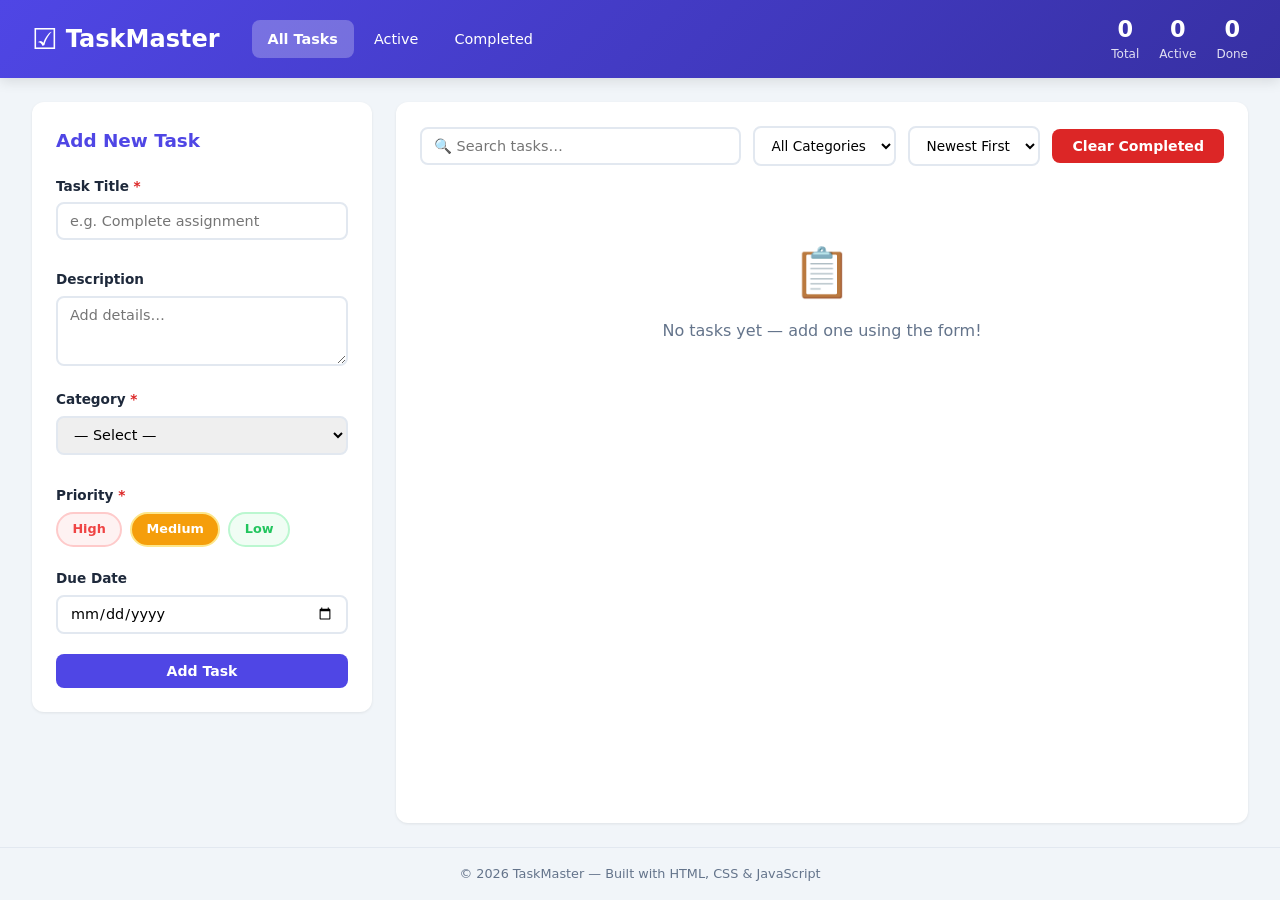
<file: Task1/index.html>
<!DOCTYPE html>
<html lang="en">
<head>
    <meta charset="UTF-8">
    <meta name="viewport" content="width=device-width, initial-scale=1.0">
    <title>Task Management Application</title>
    <link rel="stylesheet" href="style.css">
</head>
<body>

    <!-- ===== HEADER / NAVIGATION ===== -->
    <header class="header">
        <div class="header-brand">
            <span class="logo">&#9745;</span>
            <h1>TaskMaster</h1>
        </div>
        <nav class="header-nav">
            <span class="nav-link active" data-view="all">All Tasks</span>
            <span class="nav-link" data-view="active">Active</span>
            <span class="nav-link" data-view="completed">Completed</span>
        </nav>
        <div class="header-stats">
            <div class="stat">
                <span class="stat-count" id="totalCount">0</span>
                <span class="stat-label">Total</span>
            </div>
            <div class="stat">
                <span class="stat-count" id="activeCount">0</span>
                <span class="stat-label">Active</span>
            </div>
            <div class="stat">
                <span class="stat-count" id="completedCount">0</span>
                <span class="stat-label">Done</span>
            </div>
        </div>
    </header>

    <!-- ===== MAIN CONTENT ===== -->
    <main class="main">

        <!-- Left Panel — Add / Edit Task Form -->
        <aside class="panel panel-form">
            <h2 class="panel-title" id="formTitle">Add New Task</h2>

            <form id="taskForm" novalidate>
                <!-- Task Title -->
                <div class="form-group">
                    <label for="taskTitle">Task Title <span class="required">*</span></label>
                    <input type="text" id="taskTitle" placeholder="e.g. Complete assignment" maxlength="80" required>
                    <span class="error-msg" id="titleError"></span>
                </div>

                <!-- Task Description -->
                <div class="form-group">
                    <label for="taskDesc">Description</label>
                    <textarea id="taskDesc" rows="3" placeholder="Add details…" maxlength="250"></textarea>
                </div>

                <!-- Category -->
                <div class="form-group">
                    <label for="taskCategory">Category <span class="required">*</span></label>
                    <select id="taskCategory" required>
                        <option value="">— Select —</option>
                        <option value="work">💼 Work</option>
                        <option value="personal">🏠 Personal</option>
                        <option value="shopping">🛒 Shopping</option>
                        <option value="health">💪 Health</option>
                        <option value="education">📚 Education</option>
                    </select>
                    <span class="error-msg" id="categoryError"></span>
                </div>

                <!-- Priority -->
                <div class="form-group">
                    <label>Priority <span class="required">*</span></label>
                    <div class="priority-group">
                        <label class="priority-option">
                            <input type="radio" name="taskPriority" value="high">
                            <span class="priority-badge high">High</span>
                        </label>
                        <label class="priority-option">
                            <input type="radio" name="taskPriority" value="medium" checked>
                            <span class="priority-badge medium">Medium</span>
                        </label>
                        <label class="priority-option">
                            <input type="radio" name="taskPriority" value="low">
                            <span class="priority-badge low">Low</span>
                        </label>
                    </div>
                </div>

                <!-- Due Date -->
                <div class="form-group">
                    <label for="taskDueDate">Due Date</label>
                    <input type="date" id="taskDueDate">
                </div>

                <!-- Buttons -->
                <div class="form-actions">
                    <button type="submit" class="btn btn-primary" id="submitBtn">Add Task</button>
                    <button type="button" class="btn btn-secondary" id="cancelBtn" style="display:none;">Cancel</button>
                </div>
            </form>
        </aside>

        <!-- Right Panel — Task List -->
        <section class="panel panel-tasks">

            <!-- Toolbar: Search, Filter, Sort -->
            <div class="toolbar">
                <div class="search-box">
                    <input type="text" id="searchInput" placeholder="🔍 Search tasks…">
                </div>
                <select id="filterCategory" class="toolbar-select">
                    <option value="all">All Categories</option>
                    <option value="work">💼 Work</option>
                    <option value="personal">🏠 Personal</option>
                    <option value="shopping">🛒 Shopping</option>
                    <option value="health">💪 Health</option>
                    <option value="education">📚 Education</option>
                </select>
                <select id="sortBy" class="toolbar-select">
                    <option value="newest">Newest First</option>
                    <option value="oldest">Oldest First</option>
                    <option value="priority">Priority ↑</option>
                    <option value="name">Name A–Z</option>
                    <option value="dueDate">Due Date</option>
                </select>
                <button class="btn btn-danger" id="clearCompletedBtn">Clear Completed</button>
            </div>

            <!-- Task Cards Container -->
            <div id="taskList" class="task-list">
                <!-- Task cards rendered dynamically by JS -->
            </div>

            <!-- Empty State -->
            <div id="emptyState" class="empty-state">
                <p class="empty-icon">📋</p>
                <p>No tasks yet — add one using the form!</p>
            </div>
        </section>
    </main>

    <!-- ===== FOOTER ===== -->
    <footer class="footer">
        <p>&copy; 2026 TaskMaster — Built with HTML, CSS &amp; JavaScript</p>
    </footer>

    <!-- Confirmation Modal -->
    <div id="confirmModal" class="modal-overlay" style="display:none;">
        <div class="modal">
            <p id="confirmMessage">Are you sure?</p>
            <div class="modal-actions">
                <button class="btn btn-danger" id="confirmYes">Yes, Delete</button>
                <button class="btn btn-secondary" id="confirmNo">Cancel</button>
            </div>
        </div>
    </div>

    <script src="script.js"></script>
</body>
</html>
</file>
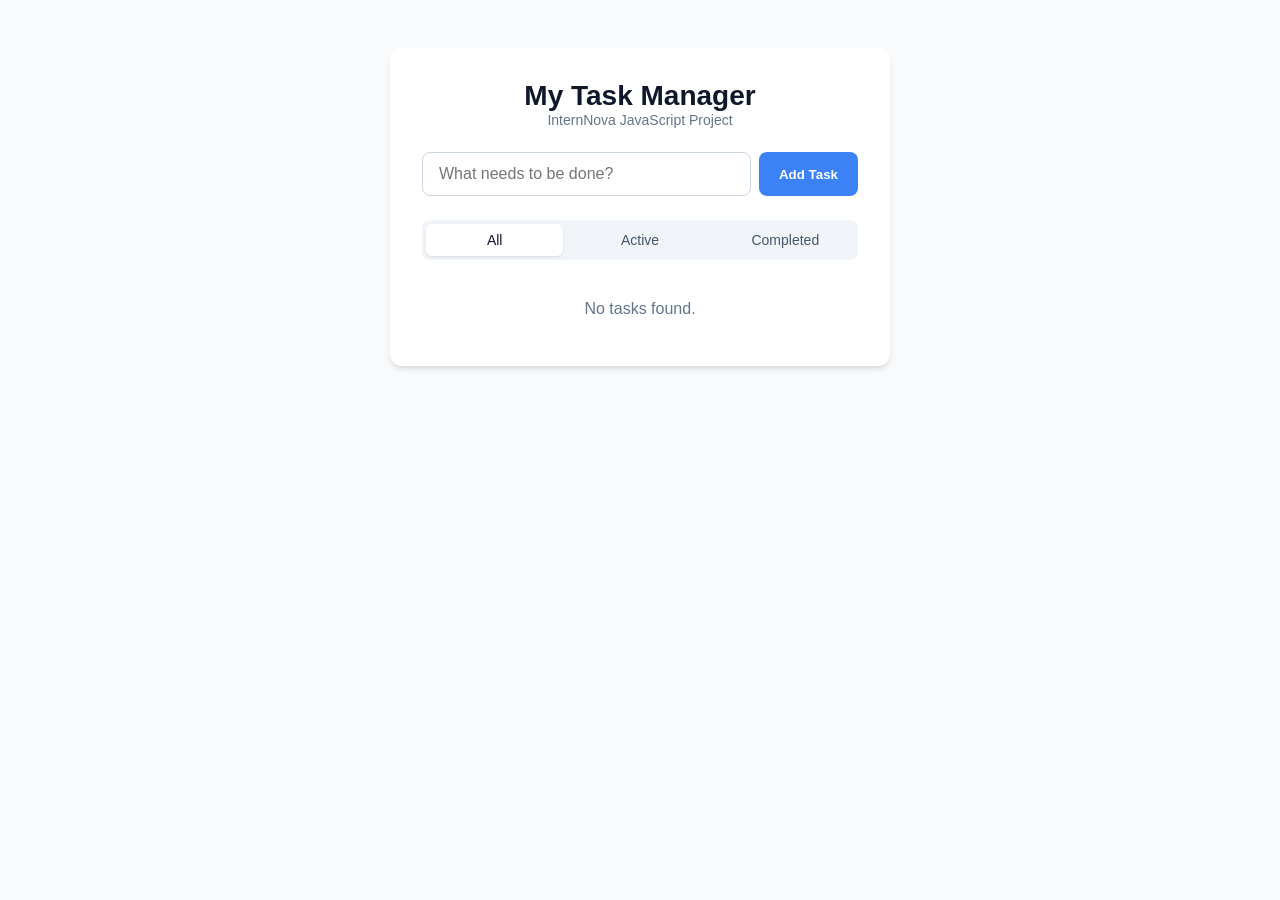
<file: Task5/index.html>
<!DOCTYPE html>
<html lang="en">
<head>
    <meta charset="UTF-8">
    <meta name="viewport" content="width=device-width, initial-scale=1.0">
    <title>Task Management Application</title>
    <link rel="stylesheet" href="style.css">
</head>
<body>
    <div class="container">
        <header>
            <h1>My Task Manager</h1>
            <p>InternNova JavaScript Project</p>
        </header>

        <main>
            <!-- Form Section -->
            <form id="task-form">
                <input type="text" id="task-input" placeholder="What needs to be done?" autocomplete="off">
                <button type="submit" id="add-btn">Add Task</button>
            </form>

            <!-- Filter Controls -->
            <div class="filter-container">
                <button class="filter-btn active" data-filter="all">All</button>
                <button class="filter-btn" data-filter="active">Active</button>
                <button class="filter-btn" data-filter="completed">Completed</button>
            </div>

            <!-- Task List Section -->
            <ul id="task-list">
                <!-- Dynamically populated via JavaScript -->
            </ul>
        </main>
    </div>

    <script src="script.js"></script>
</body>
</html>
</file>
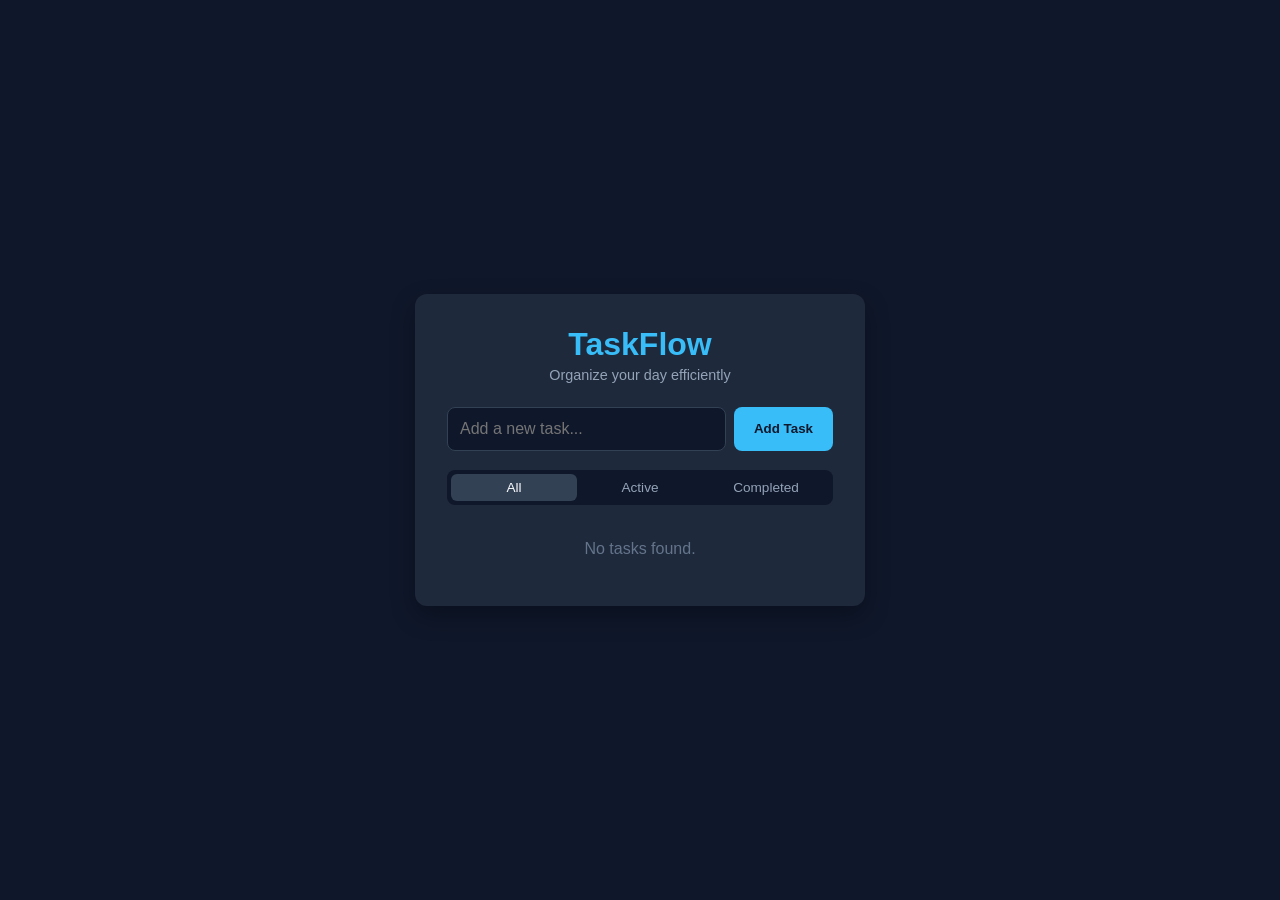
<file: Task6/index.html>
<!DOCTYPE html>
<html lang="en">
<head>
    <meta charset="UTF-8">
    <meta name="viewport" content="width=device-width, initial-scale=1.0">
    <title>TaskFlow - To-Do List Application</title>
    <link rel="stylesheet" href="style.css">
</head>
<body>
    <div class="container">
        <!-- Header Section -->
        <header>
            <h1>TaskFlow</h1>
            <p>Organize your day efficiently</p>
        </header>

        <!-- Main Content Section -->
        <main>
            <!-- Form / Input Section -->
            <form id="task-form">
                <input type="text" id="task-input" placeholder="Add a new task..." required>
                <button type="submit" id="add-btn">Add Task</button>
            </form>

            <!-- Filter Controls -->
            <div class="filter-container">
                <button class="filter-btn active" data-filter="all">All</button>
                <button class="filter-btn" data-filter="active">Active</button>
                <button class="filter-btn" data-filter="completed">Completed</button>
            </div>

            <!-- Task List Container (Cards/Items) -->
            <ul id="task-list">
                <!-- Dynamically populated tasks will appear here -->
            </ul>
        </main>
    </div>

    <script src="script.js"></script>
</body>
</html>
</file>
<file: Task1/style.css>
/* ========================================
   TaskFlow — CSS Styles
   ======================================== */

/* ---------- Reset & Base ---------- */
*, *::before, *::after {
    margin: 0;
    padding: 0;
    box-sizing: border-box;
}

:root {
    --clr-primary: #4f46e5;
    --clr-primary-light: #818cf8;
    --clr-primary-dark: #3730a3;
    --clr-bg: #f1f5f9;
    --clr-surface: #ffffff;
    --clr-text: #1e293b;
    --clr-text-muted: #64748b;
    --clr-border: #e2e8f0;
    --clr-success: #16a34a;
    --clr-danger: #dc2626;
    --clr-warning: #f59e0b;
    --clr-high: #ef4444;
    --clr-medium: #f59e0b;
    --clr-low: #22c55e;
    --radius: 12px;
    --shadow-sm: 0 1px 3px rgba(0,0,0,.08);
    --shadow-md: 0 4px 12px rgba(0,0,0,.1);
    --transition: .25s ease;
}

body {
    font-family: 'Segoe UI', system-ui, -apple-system, sans-serif;
    background: var(--clr-bg);
    color: var(--clr-text);
    line-height: 1.6;
    min-height: 100vh;
    display: flex;
    flex-direction: column;
}

/* ---------- Header ---------- */
.header {
    background: linear-gradient(135deg, var(--clr-primary), var(--clr-primary-dark));
    color: #fff;
    padding: 1rem 2rem;
    display: flex;
    align-items: center;
    gap: 2rem;
    flex-wrap: wrap;
    box-shadow: var(--shadow-md);
    position: sticky;
    top: 0;
    z-index: 100;
}

.header-brand {
    display: flex;
    align-items: center;
    gap: .5rem;
}
.header-brand .logo { font-size: 1.8rem; }
.header-brand h1 { font-size: 1.5rem; font-weight: 700; }

.header-nav {
    display: flex;
    gap: .25rem;
}
.nav-link {
    padding: .45rem 1rem;
    border-radius: 8px;
    cursor: pointer;
    font-size: .9rem;
    transition: background var(--transition);
    user-select: none;
}
.nav-link:hover { background: rgba(255,255,255,.15); }
.nav-link.active { background: rgba(255,255,255,.25); font-weight: 600; }

.header-stats {
    margin-left: auto;
    display: flex;
    gap: 1.25rem;
}
.stat {
    text-align: center;
    line-height: 1.2;
}
.stat-count {
    font-size: 1.4rem;
    font-weight: 700;
    display: block;
}
.stat-label { font-size: .75rem; opacity: .85; }

/* ---------- Main Layout ---------- */
.main {
    flex: 1;
    display: flex;
    gap: 1.5rem;
    padding: 1.5rem 2rem;
    max-width: 1400px;
    width: 100%;
    margin: 0 auto;
}

/* ---------- Panels ---------- */
.panel {
    background: var(--clr-surface);
    border-radius: var(--radius);
    box-shadow: var(--shadow-sm);
    padding: 1.5rem;
}

.panel-form {
    width: 340px;
    min-width: 300px;
    position: sticky;
    top: 90px;
    align-self: flex-start;
}
.panel-tasks { flex: 1; min-width: 0; }

.panel-title {
    font-size: 1.15rem;
    font-weight: 700;
    margin-bottom: 1.25rem;
    color: var(--clr-primary);
}

/* ---------- Form ---------- */
.form-group {
    margin-bottom: 1rem;
}
.form-group label {
    display: block;
    font-weight: 600;
    font-size: .85rem;
    margin-bottom: .3rem;
}
.required { color: var(--clr-danger); }

.form-group input[type="text"],
.form-group input[type="date"],
.form-group textarea,
.form-group select {
    width: 100%;
    padding: .55rem .75rem;
    border: 2px solid var(--clr-border);
    border-radius: 8px;
    font-size: .9rem;
    transition: border var(--transition);
    outline: none;
    font-family: inherit;
}
.form-group input:focus,
.form-group textarea:focus,
.form-group select:focus {
    border-color: var(--clr-primary-light);
}
.form-group input.invalid,
.form-group select.invalid {
    border-color: var(--clr-danger);
}

.error-msg {
    color: var(--clr-danger);
    font-size: .78rem;
    min-height: 1.1em;
    display: block;
}

/* Priority Radio Group */
.priority-group {
    display: flex;
    gap: .5rem;
}
.priority-option input { display: none; }
.priority-badge {
    display: inline-block;
    padding: .35rem .9rem;
    border-radius: 20px;
    font-size: .8rem;
    font-weight: 600;
    cursor: pointer;
    border: 2px solid transparent;
    transition: all var(--transition);
}
.priority-badge.high { background: #fef2f2; color: var(--clr-high); border-color: #fecaca; }
.priority-badge.medium { background: #fffbeb; color: #b45309; border-color: #fde68a; }
.priority-badge.low { background: #f0fdf4; color: var(--clr-low); border-color: #bbf7d0; }
.priority-option input:checked + .priority-badge.high { background: var(--clr-high); color: #fff; }
.priority-option input:checked + .priority-badge.medium { background: var(--clr-warning); color: #fff; }
.priority-option input:checked + .priority-badge.low { background: var(--clr-low); color: #fff; }

/* ---------- Buttons ---------- */
.btn {
    padding: .55rem 1.25rem;
    border: none;
    border-radius: 8px;
    font-size: .88rem;
    font-weight: 600;
    cursor: pointer;
    transition: all var(--transition);
    font-family: inherit;
}
.btn-primary { background: var(--clr-primary); color: #fff; }
.btn-primary:hover { background: var(--clr-primary-dark); }
.btn-secondary { background: var(--clr-border); color: var(--clr-text); }
.btn-secondary:hover { background: #cbd5e1; }
.btn-danger { background: var(--clr-danger); color: #fff; }
.btn-danger:hover { background: #b91c1c; }
.btn-sm { padding: .35rem .75rem; font-size: .8rem; }

.form-actions {
    display: flex;
    gap: .5rem;
    margin-top: 1.25rem;
}
.form-actions .btn { flex: 1; }

/* ---------- Toolbar ---------- */
.toolbar {
    display: flex;
    gap: .75rem;
    flex-wrap: wrap;
    margin-bottom: 1.25rem;
    align-items: center;
}
.search-box { flex: 1; min-width: 180px; }
.search-box input {
    width: 100%;
    padding: .55rem .75rem;
    border: 2px solid var(--clr-border);
    border-radius: 8px;
    font-size: .9rem;
    outline: none;
    transition: border var(--transition);
    font-family: inherit;
}
.search-box input:focus { border-color: var(--clr-primary-light); }

.toolbar-select {
    padding: .55rem .75rem;
    border: 2px solid var(--clr-border);
    border-radius: 8px;
    font-size: .85rem;
    outline: none;
    cursor: pointer;
    font-family: inherit;
    background: #fff;
}

/* ---------- Task List ---------- */
.task-list {
    display: flex;
    flex-direction: column;
    gap: .75rem;
}

/* ---------- Task Card ---------- */
.task-card {
    display: flex;
    align-items: flex-start;
    gap: .85rem;
    padding: 1rem 1.15rem;
    background: var(--clr-surface);
    border: 2px solid var(--clr-border);
    border-radius: var(--radius);
    transition: all var(--transition);
    animation: slideIn .3s ease;
}
.task-card:hover { box-shadow: var(--shadow-md); border-color: var(--clr-primary-light); }
.task-card.completed { opacity: .6; }
.task-card.completed .task-title { text-decoration: line-through; color: var(--clr-text-muted); }

@keyframes slideIn {
    from { opacity: 0; transform: translateY(-10px); }
    to { opacity: 1; transform: translateY(0); }
}

/* Checkbox */
.task-checkbox {
    width: 22px;
    height: 22px;
    margin-top: 2px;
    accent-color: var(--clr-primary);
    cursor: pointer;
    flex-shrink: 0;
}

.task-body { flex: 1; min-width: 0; }
.task-title { font-weight: 600; font-size: 1rem; word-break: break-word; }
.task-desc { color: var(--clr-text-muted); font-size: .85rem; margin-top: .2rem; word-break: break-word; }
.task-meta {
    display: flex;
    gap: .5rem;
    flex-wrap: wrap;
    margin-top: .5rem;
    font-size: .78rem;
}
.tag {
    display: inline-block;
    padding: .15rem .55rem;
    border-radius: 12px;
    font-weight: 600;
}
.tag-category { background: #ede9fe; color: #5b21b6; }
.tag-priority-high { background: #fef2f2; color: var(--clr-high); }
.tag-priority-medium { background: #fffbeb; color: #b45309; }
.tag-priority-low { background: #f0fdf4; color: var(--clr-low); }
.tag-date { background: #f0f9ff; color: #0369a1; }
.tag-overdue { background: #fef2f2; color: var(--clr-danger); font-weight: 700; }

/* Card Actions */
.task-actions {
    display: flex;
    gap: .35rem;
    flex-shrink: 0;
}
.task-actions .btn {
    padding: .3rem .6rem;
    font-size: .78rem;
}

/* ---------- Empty State ---------- */
.empty-state {
    text-align: center;
    padding: 3rem 1rem;
    color: var(--clr-text-muted);
}
.empty-icon { font-size: 3rem; margin-bottom: .5rem; }

/* ---------- Confirmation Modal ---------- */
.modal-overlay {
    position: fixed;
    inset: 0;
    background: rgba(0,0,0,.45);
    display: flex;
    align-items: center;
    justify-content: center;
    z-index: 200;
}
.modal {
    background: var(--clr-surface);
    padding: 2rem;
    border-radius: var(--radius);
    box-shadow: var(--shadow-md);
    text-align: center;
    max-width: 380px;
    width: 90%;
}
.modal p { font-size: 1.05rem; margin-bottom: 1.25rem; font-weight: 500; }
.modal-actions { display: flex; gap: .5rem; justify-content: center; }

/* ---------- Footer ---------- */
.footer {
    text-align: center;
    padding: 1rem;
    font-size: .8rem;
    color: var(--clr-text-muted);
    border-top: 1px solid var(--clr-border);
}

/* ---------- Responsive ---------- */
@media (max-width: 860px) {
    .main {
        flex-direction: column;
        padding: 1rem;
    }
    .panel-form {
        width: 100%;
        min-width: 0;
        position: static;
    }
    .header {
        flex-direction: column;
        align-items: flex-start;
        gap: .75rem;
        padding: 1rem;
    }
    .header-stats { margin-left: 0; }
}
</file>
<file: Task5/style.css>
* {
    box-sizing: border-box;
    margin: 0;
    padding: 0;
    font-family: 'Segoe UI', Tahoma, Geneva, Verdana, sans-serif;
}

body {
    background-color: #f8fafc;
    color: #1e293b;
    display: flex;
    justify-content: center;
    padding-top: 3rem;
}

.container {
    width: 100%;
    max-width: 500px;
    background: #ffffff;
    padding: 2rem;
    border-radius: 12px;
    box-shadow: 0 4px 6px -1px rgb(0 0 0 / 0.1), 0 2px 4px -2px rgb(0 0 0 / 0.1);
}

header {
    text-align: center;
    margin-bottom: 1.5rem;
}

header h1 {
    font-size: 1.75rem;
    color: #0f172a;
}

header p {
    font-size: 0.875rem;
    color: #64748b;
}

#task-form {
    display: flex;
    gap: 0.5rem;
    margin-bottom: 1.5rem;
}

#task-input {
    flex: 1;
    padding: 0.75rem 1rem;
    border: 1px solid #cbd5e1;
    border-radius: 8px;
    outline: none;
    font-size: 1rem;
    transition: border-color 0.2s;
}

#task-input:focus {
    border-color: #3b82f6;
}

#add-btn {
    padding: 0.75rem 1.25rem;
    background-color: #3b82f6;
    color: white;
    border: none;
    border-radius: 8px;
    cursor: pointer;
    font-weight: 600;
    transition: background-color 0.2s;
}

#add-btn:hover {
    background-color: #2563eb;
}

.filter-container {
    display: flex;
    gap: 0.5rem;
    margin-bottom: 1.5rem;
    background: #f1f5f9;
    padding: 0.25rem;
    border-radius: 8px;
}

.filter-btn {
    flex: 1;
    padding: 0.5rem;
    background: transparent;
    border: none;
    border-radius: 6px;
    cursor: pointer;
    font-size: 0.875rem;
    color: #475569;
    font-weight: 500;
    transition: all 0.2s;
}

.filter-btn.active {
    background: #ffffff;
    color: #0f172a;
    box-shadow: 0 1px 3px 0 rgb(0 0 0 / 0.1);
}

#task-list {
    list-style: none;
    display: flex;
    flex-direction: column;
    gap: 0.75rem;
    max-height: 350px;
    overflow-y: auto;
}

.task-item {
    display: flex;
    justify-content: space-between;
    align-items: center;
    padding: 0.75rem 1rem;
    background: #f8fafc;
    border: 1px solid #e2e8f0;
    border-radius: 8px;
    transition: background-color 0.2s;
}

.task-item.completed span {
    text-decoration: line-through;
    color: #94a3b8;
}

.task-content {
    display: flex;
    align-items: center;
    gap: 0.75rem;
    cursor: pointer;
    flex: 1;
}

.delete-btn {
    background: transparent;
    color: #ef4444;
    border: none;
    cursor: pointer;
    font-size: 0.875rem;
    padding: 0.25rem 0.5rem;
    border-radius: 4px;
    transition: background 0.2s;
}

.delete-btn:hover {
    background: #fee2e2;
}
</file>
<file: Task6/style.css>
* {
    margin: 0;
    padding: 0;
    box-sizing: border-box;
    font-family: 'Segoe UI', Tahoma, Geneva, Verdana, sans-serif;
}

body {
    background-color: #0f172a;
    color: #f8fafc;
    display: flex;
    justify-content: center;
    align-items: center;
    min-height: 100vh;
}

.container {
    background-color: #1e293b;
    padding: 2rem;
    border-radius: 12px;
    box-shadow: 0 10px 25px rgba(0, 0, 0, 0.3);
    width: 100%;
    max-width: 450px;
}

header {
    text-align: center;
    margin-bottom: 1.5rem;
}

header h1 {
    color: #38bdf8;
    font-size: 2rem;
    margin-bottom: 0.25rem;
}

header p {
    color: #94a3b8;
    font-size: 0.9rem;
}

#task-form {
    display: flex;
    gap: 0.5rem;
    margin-bottom: 1.2rem;
}

#task-input {
    flex: 1;
    padding: 0.75rem;
    border: 1px solid #334155;
    border-radius: 8px;
    background-color: #0f172a;
    color: #f8fafc;
    font-size: 1rem;
}

#task-input:focus {
    outline: none;
    border-color: #38bdf8;
}

#add-btn {
    padding: 0.75rem 1.25rem;
    background-color: #38bdf8;
    color: #0f172a;
    border: none;
    border-radius: 8px;
    font-weight: bold;
    cursor: pointer;
    transition: background 0.2s;
}

#add-btn:hover {
    background-color: #0ea5e9;
}

.filter-container {
    display: flex;
    justify-content: space-between;
    margin-bottom: 1.2rem;
    background-color: #0f172a;
    padding: 4px;
    border-radius: 8px;
}

.filter-btn {
    flex: 1;
    background: none;
    border: none;
    color: #94a3b8;
    padding: 6px;
    font-size: 0.85rem;
    cursor: pointer;
    border-radius: 6px;
    transition: all 0.2s;
}

.filter-btn.active {
    background-color: #334155;
    color: #f8fafc;
}

#task-list {
    list-style: none;
    max-height: 300px;
    overflow-y: auto;
}

.task-item {
    display: flex;
    justify-content: space-between;
    align-items: center;
    background-color: #0f172a;
    padding: 0.75rem 1rem;
    border-radius: 8px;
    margin-bottom: 0.5rem;
    border: 1px solid #334155;
}

.task-item.completed span {
    text-decoration: line-through;
    color: #64748b;
}

.task-content {
    display: flex;
    align-items: center;
    gap: 0.75rem;
    cursor: pointer;
    word-break: break-all;
}

.delete-btn {
    background: none;
    border: none;
    color: #f43f5e;
    cursor: pointer;
    font-size: 1rem;
    padding: 4px 8px;
    border-radius: 4px;
}

.delete-btn:hover {
    background-color: rgba(244, 63, 94, 0.1);
}
</file>
